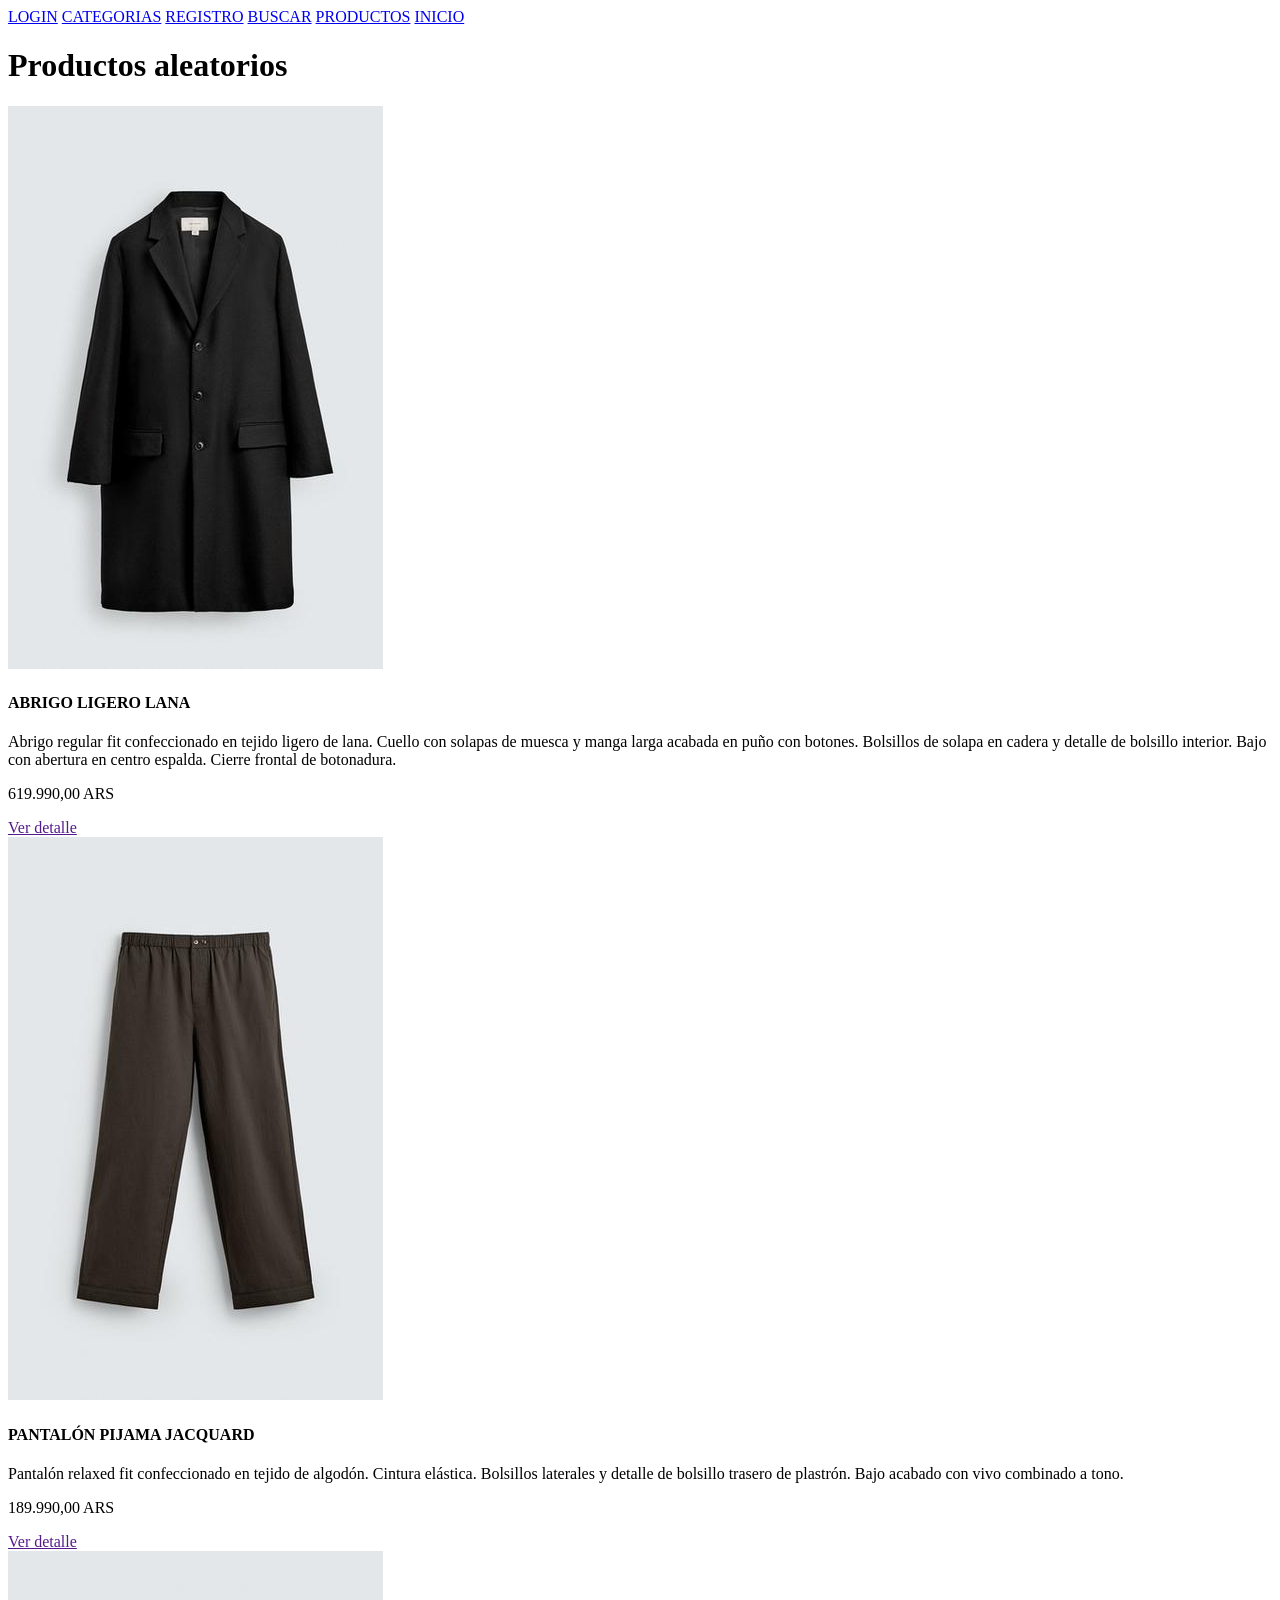
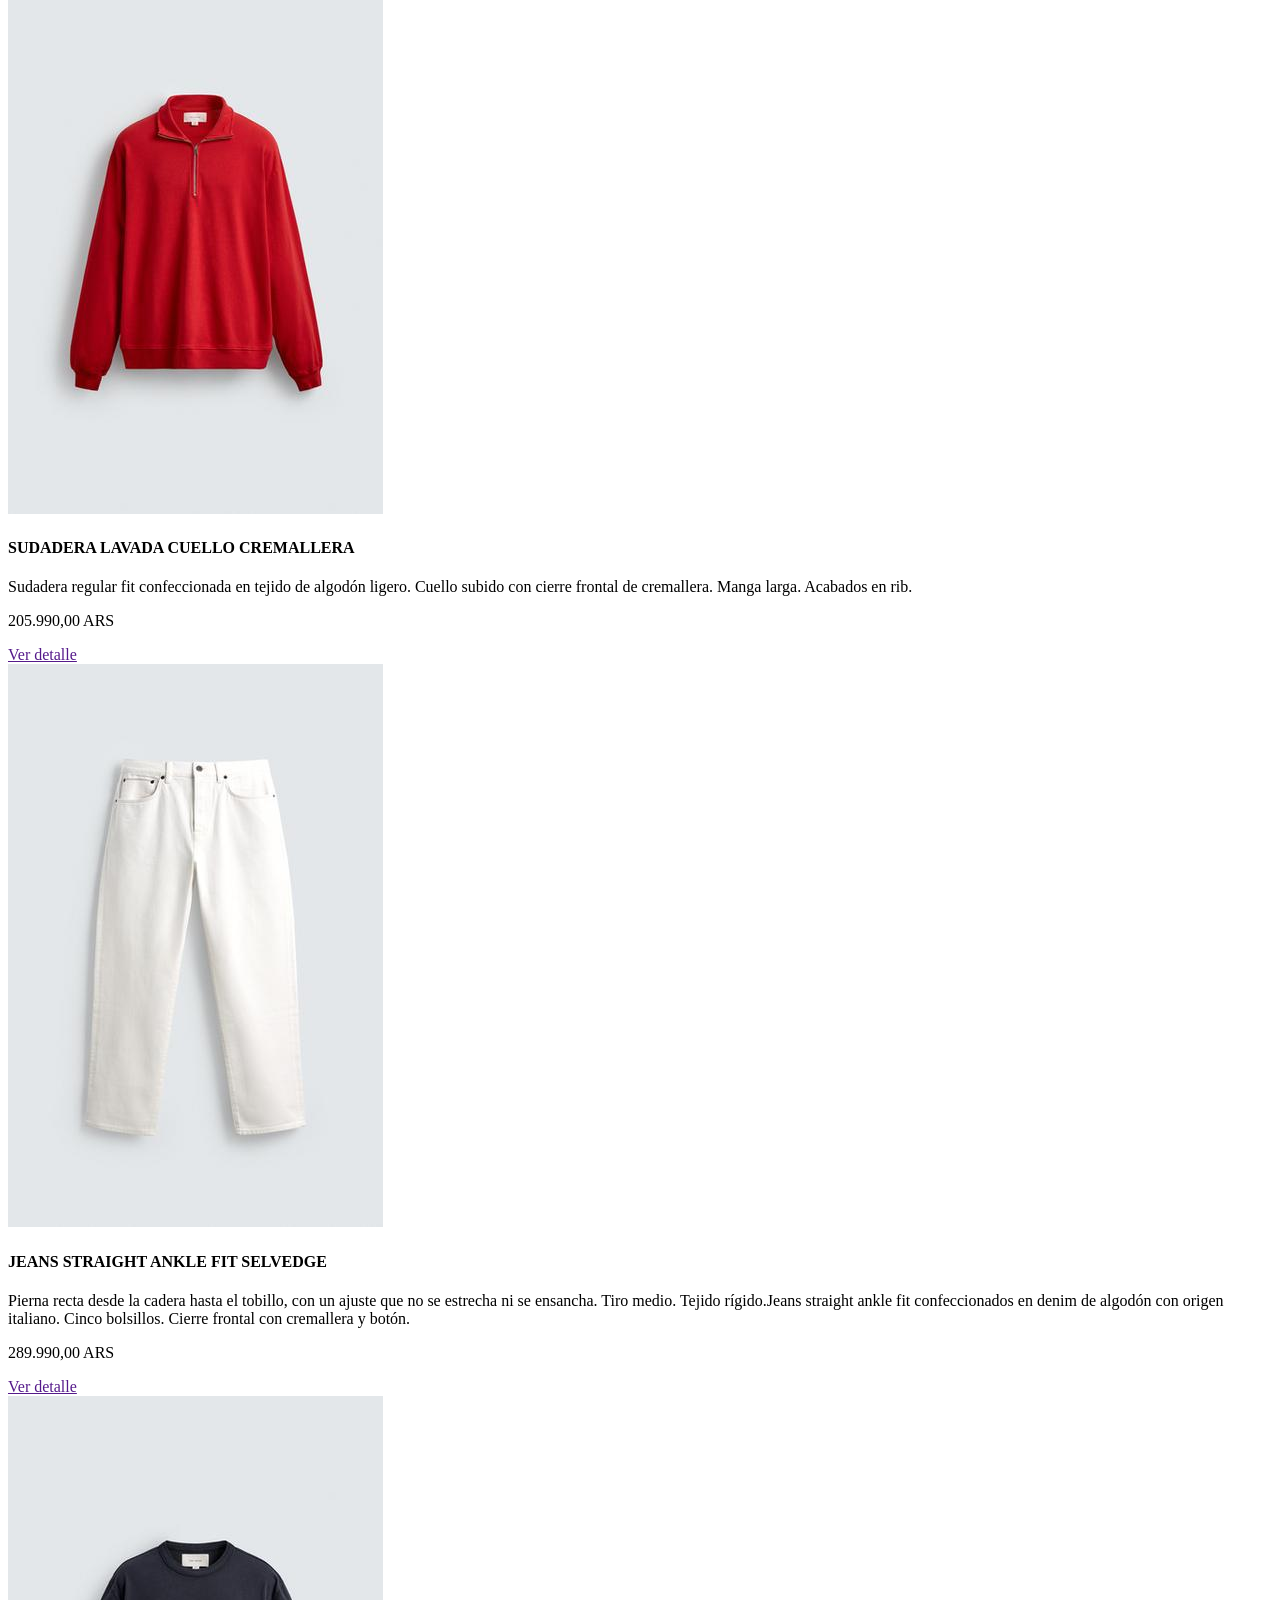
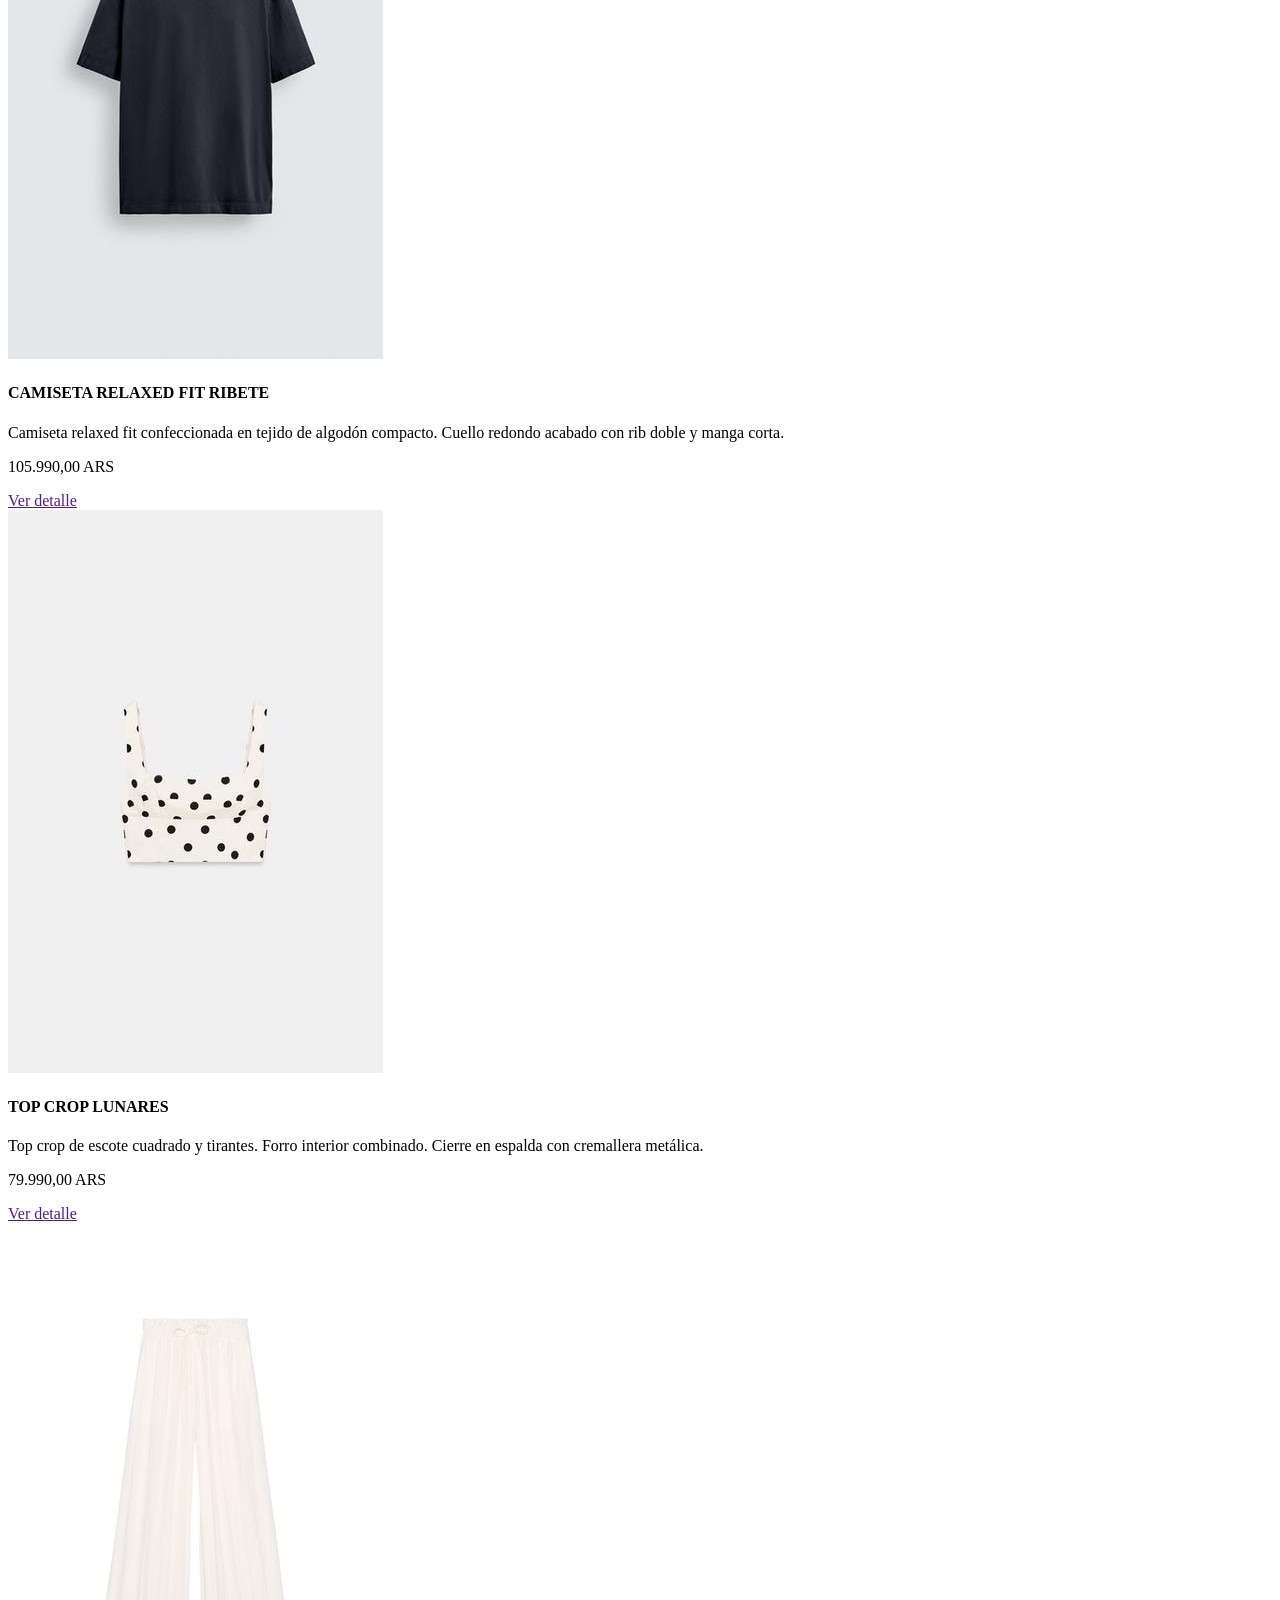
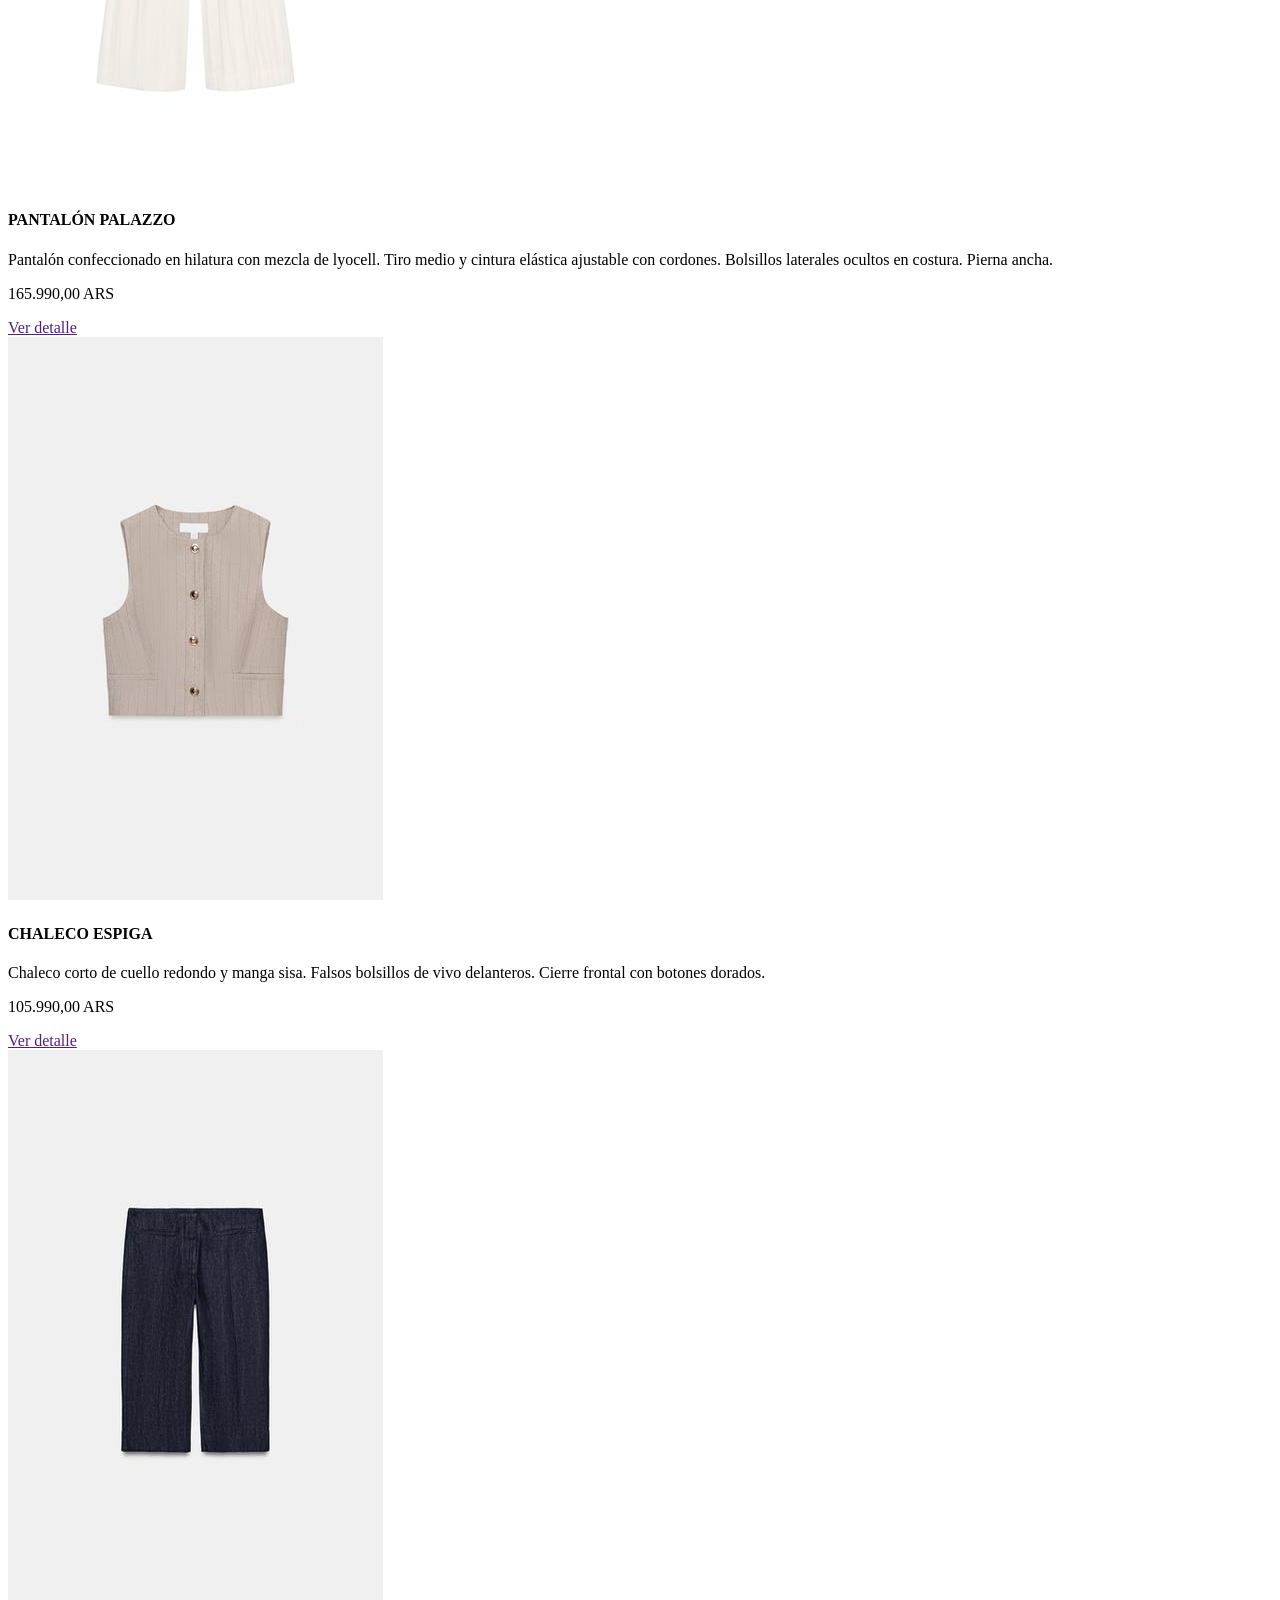
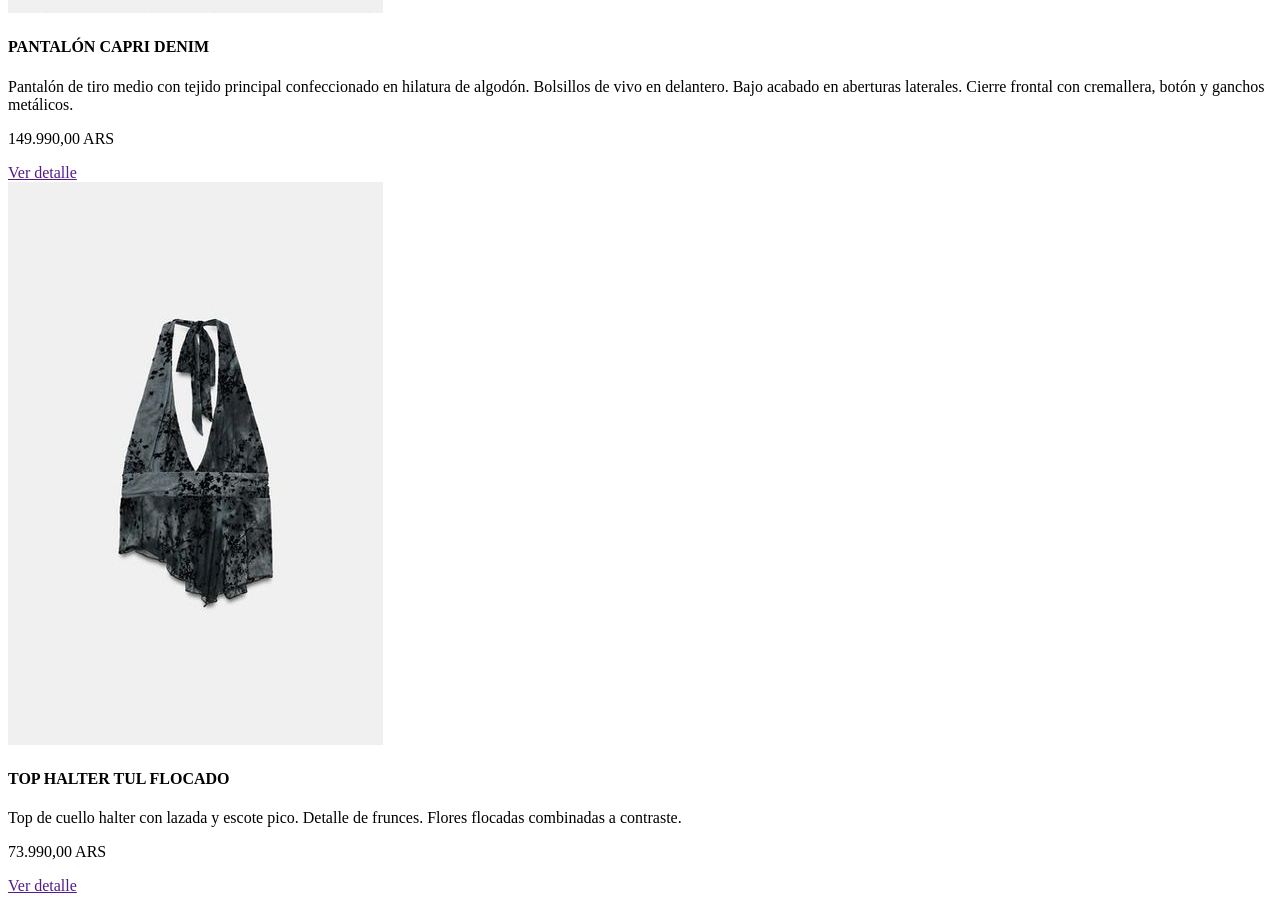
<file: aleatorio.html>
<!DOCTYPE html>
<html lang="en">
<head>
    <meta charset="UTF-8">
    <meta name="viewport" content="width=device-width, initial-scale=1.0">
    <title>Document</title>
</head>
<body id="aleatorio">

    <header>
        <a href="./login.html">LOGIN</a>
        <a href="./category.html">CATEGORIAS</a>
        <a href="./register.html">REGISTRO</a>
        <a href="./search.html">BUSCAR</a>
        <a href="./product.html">PRODUCTOS</a>
        <a href="./index.html">INICIO</a>

        <h1>Productos aleatorios</h1>

    </header>
    
<section>
    <main>
       
        <article>
            <img src="./imagenes/ropahombre6.jpg" alt="">
            <h4>ABRIGO LIGERO LANA</h4>
            <p>Abrigo regular fit confeccionado en tejido ligero de lana. Cuello con solapas de muesca y manga larga acabada en puño con botones. Bolsillos de solapa en cadera y detalle de bolsillo interior. Bajo con abertura en centro espalda. Cierre frontal de botonadura.</p>
            <p>619.990,00 ARS</p>
            <a href="">Ver detalle</a>
        </article>

        <article>
            <img src="./imagenes/ropahombre7.jpg" alt="">
            <h4>PANTALÓN PIJAMA JACQUARD</h4>
            <p>Pantalón relaxed fit confeccionado en tejido de algodón. Cintura elástica. Bolsillos laterales y detalle de bolsillo trasero de plastrón. Bajo acabado con vivo combinado a tono.</p>
            <p>189.990,00 ARS</p>
            <a href="">Ver detalle</a>
        </article>
        
        <article>
            <img src="./imagenes/ropahombre8.jpg" alt="">
            <h4>SUDADERA LAVADA CUELLO CREMALLERA</h4>
            <p>Sudadera regular fit confeccionada en tejido de algodón ligero. Cuello subido con cierre frontal de cremallera. Manga larga. Acabados en rib.</p>
            <p>205.990,00 ARS</p>
            <a href="">Ver detalle</a>
        </article>

        <article>
            <img src="./imagenes/ropahombre9.jpg" alt="">
            <h4>JEANS STRAIGHT ANKLE FIT SELVEDGE</h4>
            <p>Pierna recta desde la cadera hasta el tobillo, con un ajuste que no se estrecha ni se ensancha. Tiro medio. Tejido rígido.Jeans straight ankle fit confeccionados en denim de algodón con origen italiano. Cinco bolsillos. Cierre frontal con cremallera y botón.</p>
            <p>289.990,00 ARS</p>
            <a href="">Ver detalle</a>
        </article>

        <article>
            <img src="./imagenes/ropahombre10.jpg" alt="">
            <h4>CAMISETA RELAXED FIT RIBETE</h4>
            <p>Camiseta relaxed fit confeccionada en tejido de algodón compacto. Cuello redondo acabado con rib doble y manga corta.</p>
            <p>105.990,00 ARS</p>
            <a href="">Ver detalle</a>
        </article>

        <article>
            <img src="./imagenes/ropamujer6.jpg" alt="">
            <h4>TOP CROP LUNARES</h4>
            <p>Top crop de escote cuadrado y tirantes. Forro interior combinado. Cierre en espalda con cremallera metálica.</p>
            <p>79.990,00 ARS</p>
            <a href="">Ver detalle</a>
        </article>

        <article>
            <img src="./imagenes/ropamujer7.jpg" alt="">
            <h4>PANTALÓN PALAZZO</h4>
            <p>Pantalón confeccionado en hilatura con mezcla de lyocell. Tiro medio y cintura elástica ajustable con cordones. Bolsillos laterales ocultos en costura. Pierna ancha.</p>
            <p>165.990,00 ARS</p>
            <a href="">Ver detalle</a>
        </article>

        <article>
            <img src="./imagenes/ropamujer8.jpg" alt="">
            <h4>CHALECO ESPIGA</h4>
            <p>Chaleco corto de cuello redondo y manga sisa. Falsos bolsillos de vivo delanteros. Cierre frontal con botones dorados.</p>
            <p>105.990,00 ARS</p>
            <a href="">Ver detalle</a>
        </article>

        <article>
            <img src="./imagenes/ropamujer9.jpg" alt="">
            <h4>PANTALÓN CAPRI DENIM</h4>
            <p>Pantalón de tiro medio con tejido principal confeccionado en hilatura de algodón. Bolsillos de vivo en delantero. Bajo acabado en aberturas laterales. Cierre frontal con cremallera, botón y ganchos metálicos.</p>
            <p>149.990,00 ARS</p>
            <a href="">Ver detalle</a>
        </article>

        <article>
            <img src="./imagenes/ropamujer10.jpg" alt="">
            <h4>TOP HALTER TUL FLOCADO</h4>
            <p>Top de cuello halter con lazada y escote pico. Detalle de frunces. Flores flocadas combinadas a contraste.</p>
            <p>73.990,00 ARS</p>
            <a href="">Ver detalle</a>
        </article>

    </main>

</section>





















</body>
</html>
</file>
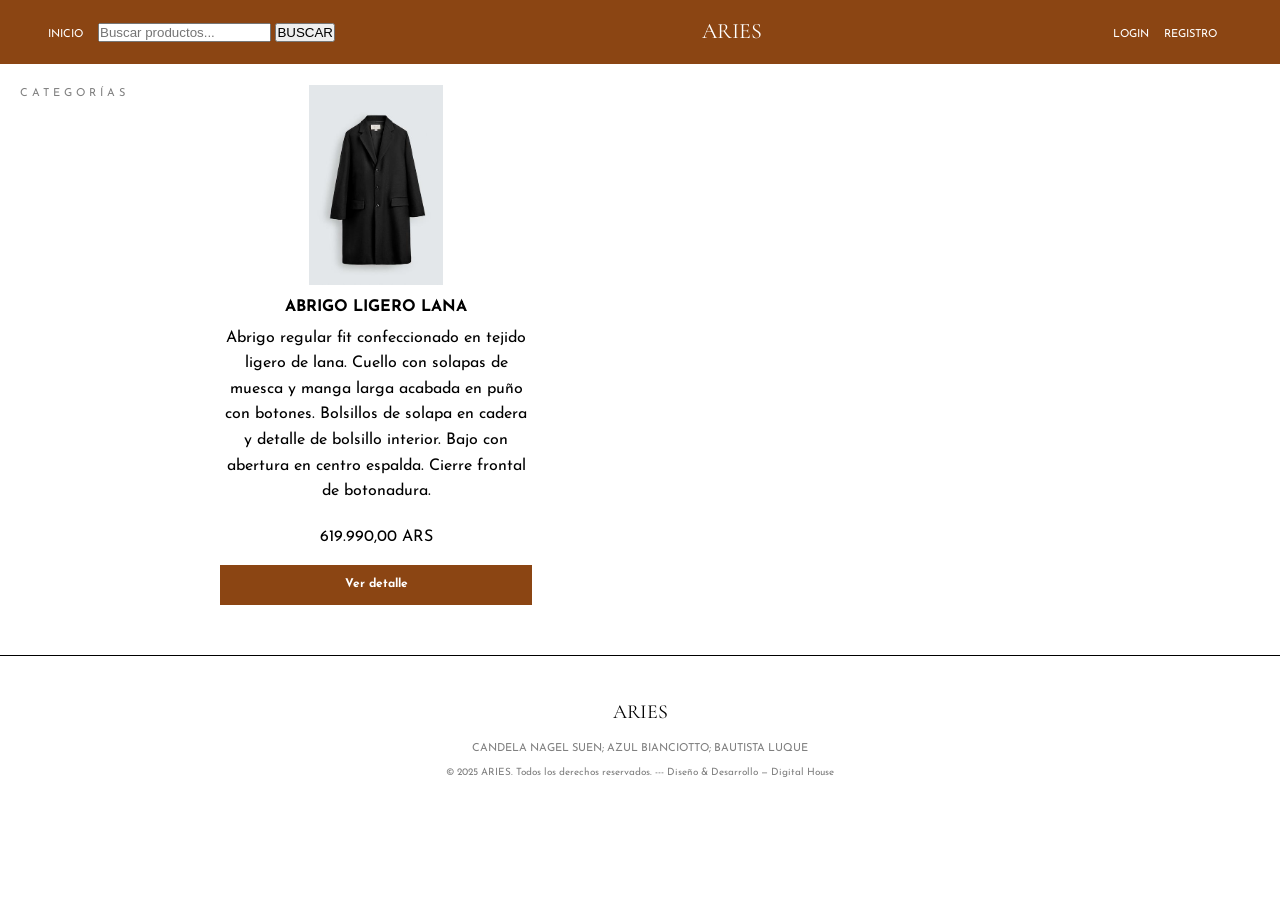
<file: category.html>
<!DOCTYPE html>
<html lang="en">
<head>
    <meta charset="UTF-8">
    <meta name="viewport" content="width=device-width, initial-scale=1.0">
    <title>Productos aleatorios</title>
     <link rel="preconnect" href="https://fonts.googleapis.com">
<link rel="preconnect" href="https://fonts.gstatic.com" crossorigin>
<link href="https://fonts.googleapis.com/css2?family=Josefin+Sans:wght@300;400;600&family=Cormorant+Garamond:wght@300;400&display=swap" rel="stylesheet">

    <link rel="stylesheet" href="css/styles.css">

</head>
<body id="category">

    <header class="webheader">
    <nav class="indexheader">
        <ul class="navizq">
            <li><a href="./index.html">INICIO</a></li>
            <li>
                <form action="./search.html" method="GET" class="formBuscador">
                    <div class="buscadorCampo">
                        <input type="text" name="busqueda" placeholder="Buscar productos...">
                        <button type="submit">BUSCAR</button>
                    </div>
                </form>
            </li>
        </ul>

        <a href="./index.html" class="logo">ARIES</a>

        <ul class="navder">
            <li><a href="./login.html">LOGIN</a></li>
            <li><a href="./register.html">REGISTRO</a></li>
        </ul>
    </nav>
    </header>

    <div class="contenedor">

        <aside class="sidebar">
            <h3>Categorías</h3>
            <ul class="listaCategorias">
            </ul>
        </aside>
    

   
    <div class="contenido">

    
        <main class="mainCategory">

            <section class="productos1">

                <article class="elementos">
                    <img class="fotos" src="./imagenes/ropahombre6.jpg" alt="">
                    <h4>ABRIGO LIGERO LANA</h4>
                    <p class="texto">Abrigo regular fit confeccionado en tejido ligero de lana. Cuello con solapas de muesca y manga larga acabada en puño con botones. Bolsillos de solapa en cadera y detalle de bolsillo interior. Bajo con abertura en centro espalda. Cierre frontal de botonadura.</p>
                    <p class="texto">619.990,00 ARS</p>
                    <a class="detalle" href="./product.html">Ver detalle</a>
                    
                </article>

               
            </section>

        </main>
    </div>

</div>
            

    
        
    

<footer class="webfooter">
  <div class="footerAdentro">
    <p class="footerLogo">ARIES</p>
    <p class="footerNombres"> Candela Nagel Suen; Azul Bianciotto; Bautista Luque</p>
    <p class="footerDerechos">© 2025 ARIES. Todos los derechos reservados. --- Diseño & Desarrollo — Digital House</p>
  </div>
</footer>
    <script src="js/side.js"></script>
    <script src="./js/category.js"></script>
    <script src="./js/buscador.js"></script>
    <script src="./js/saludo.js"></script>
    <script src="./js/logout.js"></script>
</body>
</html>
</file>
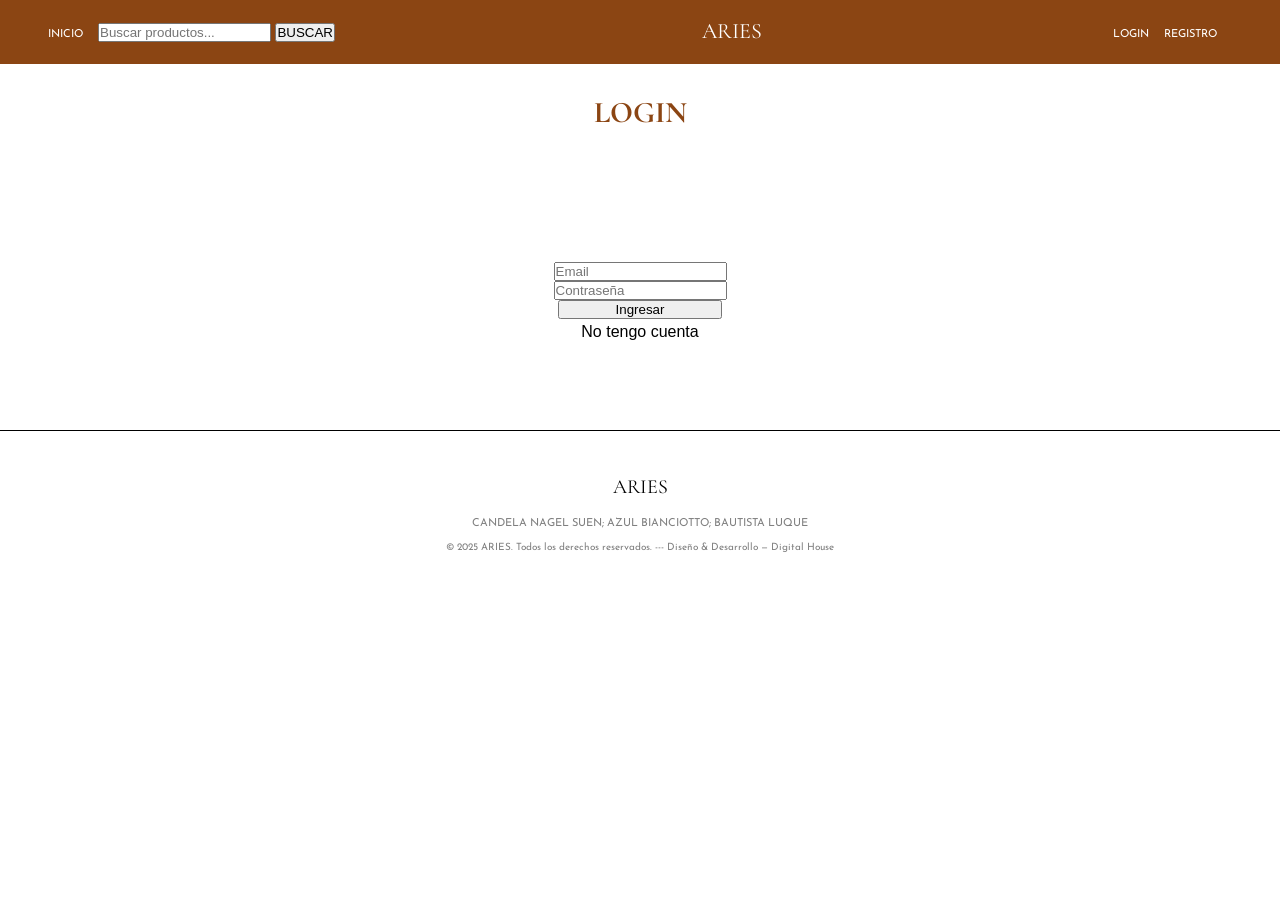
<file: login.html>
<!DOCTYPE html>
<html lang="en">
<head>
    <meta charset="UTF-8">
    <meta name="viewport" content="width=device-width, initial-scale=1.0">
    <title>Document</title>
     <link rel="preconnect" href="https://fonts.googleapis.com">
<link rel="preconnect" href="https://fonts.gstatic.com" crossorigin>
<link href="https://fonts.googleapis.com/css2?family=Josefin+Sans:wght@300;400;600&family=Cormorant+Garamond:wght@300;400&display=swap" rel="stylesheet">
    <link rel="stylesheet" href="./css/styles.css">
</head>
<body id="login">
   
   
   <header class="webheader">
    <nav class="indexheader">
        <ul class="navizq">
            <li><a href="./search.html">INICIO</a></li>
            <li>
                <form action="./search.html" method="GET" class="formBuscador">
                    <div class="buscadorCampo">
                        <input type="text" name="busqueda" placeholder="Buscar productos...">
                        <button type="submit">BUSCAR</button>
                    </div>
                </form>
            </li>
        </ul>

        <a href="./index.html" class="logo">ARIES</a>

        <ul class="navder">
            <li><a href="./login.html">LOGIN</a></li>
            <li><a href="./register.html">REGISTRO</a></li>
        </ul>
    </nav>
    </header>

     <h1 class="coleccionIndex">Login</h1>
        <form class="fClass" id="formLogin">
        <input type="email" id="inputEmail" name="email" placeholder="Email">
        <span class="errorMensaje" id="errorEmail"></span>

        <input type="password" id="inputPassword" name="password" placeholder="Contraseña">
        <span class="errorMensaje" id="errorPassword"></span>

        <button class="loginbotton" type="submit">Ingresar</button>
        <a href="./register.html">No tengo cuenta</a>
    </form>
<footer class="webfooter">
  <div class="footerAdentro">
    <p class="footerLogo">ARIES</p>
    <p class="footerNombres"> Candela Nagel Suen; Azul Bianciotto; Bautista Luque</p>
    <p class="footerDerechos">© 2025 ARIES. Todos los derechos reservados. --- Diseño & Desarrollo — Digital House</p>
  </div>
</footer>

    <script src="./js/login.js"></script>
    <script src="./js/buscador.js"></script>
    <script src="./js/saludo.js"></script>
    <script src="./js/logout.js"></script>
</body>

</html>
</file>
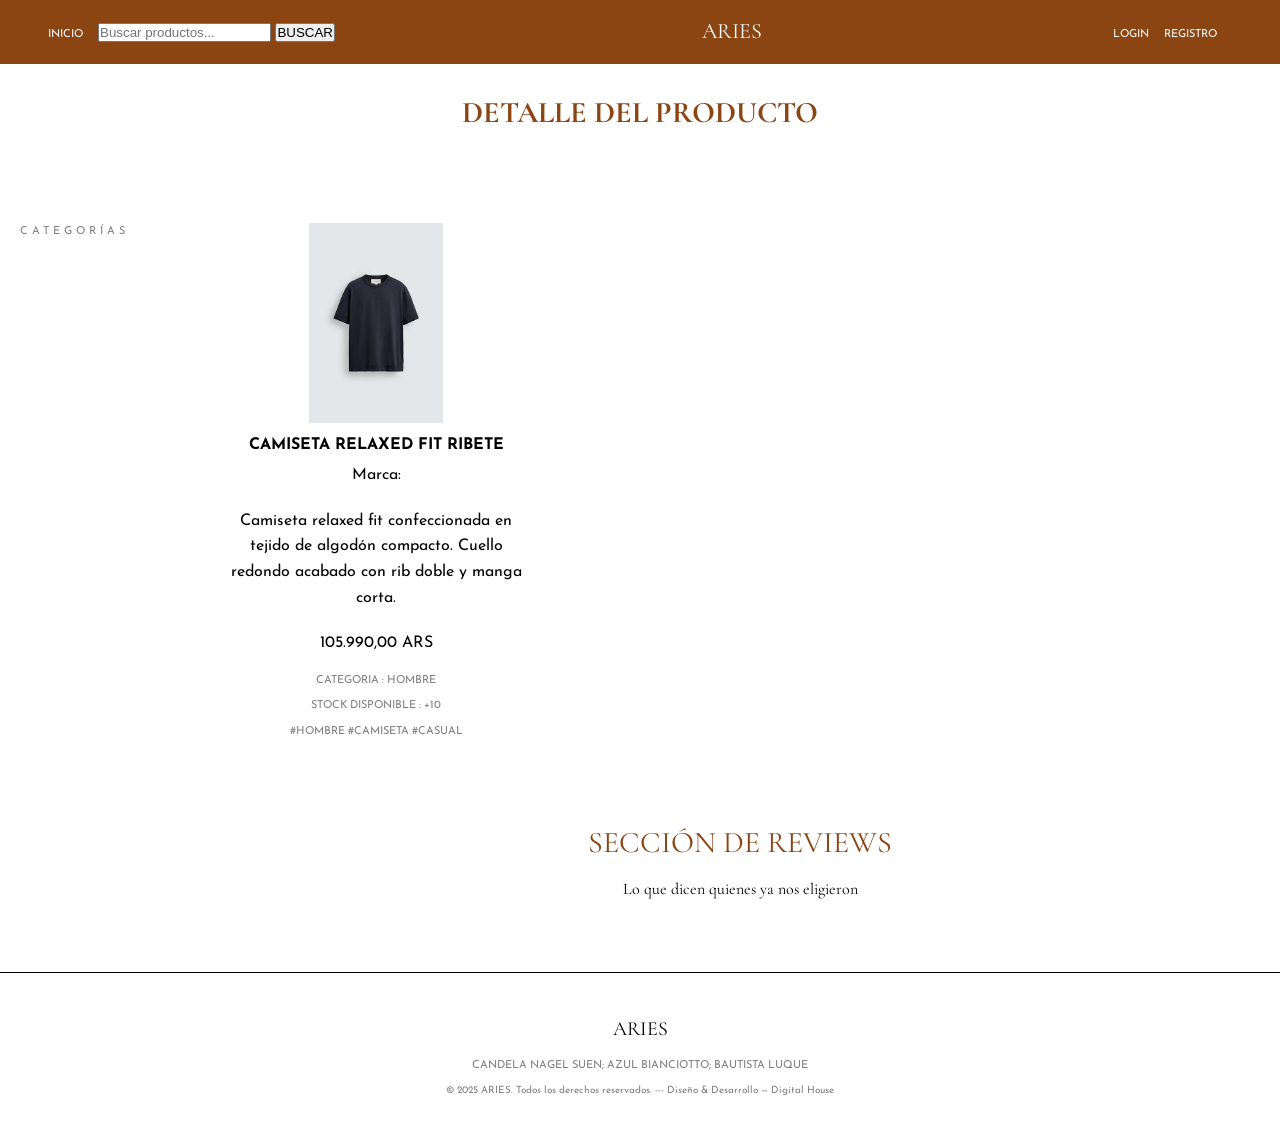
<file: product.html>
<!DOCTYPE html>
<html lang="en">
<head>
    <meta charset="UTF-8">
    <meta name="viewport" content="width=device-width, initial-scale=1.0">
    <title>Productos más vendidos</title>
     <link rel="preconnect" href="https://fonts.googleapis.com">
<link rel="preconnect" href="https://fonts.gstatic.com" crossorigin>
<link href="https://fonts.googleapis.com/css2?family=Josefin+Sans:wght@300;400;600&family=Cormorant+Garamond:wght@300;400&display=swap" rel="stylesheet">

   <link rel="stylesheet" href="css/styles.css">

</head>
<body id="detalle">

    <header class="webheader">
    <nav class="indexheader">
        <ul class="navizq">
            <li><a href="./index.html">INICIO</a></li>
            <li>
                <form action="./search.html" method="GET" class="formBuscador">
                    <div class="buscadorCampo">
                        <input type="text" name="busqueda" placeholder="Buscar productos...">
                        <button type="submit">BUSCAR</button>
                    </div>
                </form>
            </li>
        </ul>

        <a href="./index.html" class="logo">ARIES</a>

        <ul class="navder">
            <li><a href="./login.html">LOGIN</a></li>
            <li><a href="./register.html">REGISTRO</a></li>
        </ul>
    </nav>
    </header>

    <h1 class="coleccionIndex">Detalle del producto</h1>

    <br>

<div class="contenedor">

     <aside class="sidebar">
        <h3>Categorías</h3>
        <ul class="listaCategorias">
          
        </ul>
    </aside>

    <div class="contenido">
        <main>

        <section>
                 
            <article class="elementos">
                <img class="fotos" src="./imagenes/ropahombre10.jpg" alt="">
                <h4 class="titulo-producto">CAMISETA RELAXED FIT RIBETE</h4>
                <p class="texto marca">Marca:</p>
                <p class="texto descripcion">Camiseta relaxed fit confeccionada en tejido de algodón compacto. Cuello redondo acabado con rib doble y manga corta.</p>
                <p class="texto precio">105.990,00 ARS</p>
                <p class="footerNombres categoria">Categoria : Hombre</p>
                <p class="footerNombres stock">Stock disponible : +10</p>
                <p class="footerNombres tags"> #Hombre #Camiseta #Casual</p>
            </article>

        </section>

        <section class="contenedor-reviews">
            <div class="texto-encabezado">
                <h2 class="reviews">Sección de reviews</h2>
                <p class="previews">Lo que dicen quienes ya nos eligieron</p>
            </div>

            <div class="caja-flex">
               

            </div>
        </section>
    </main>
    </div>

</div>


<footer class="webfooter">
  <div class="footerAdentro">
    <p class="footerLogo">ARIES</p>
    <p class="footerNombres"> Candela Nagel Suen; Azul Bianciotto; Bautista Luque</p>
    <p class="footerDerechos">© 2025 ARIES. Todos los derechos reservados. --- Diseño & Desarrollo — Digital House</p>
  </div>
</footer>
    <script src="./js/side.js"></script>
    <script src="./js/product.js"></script>
    <script src="./js/buscador.js"></script>
    <script src="./js/saludo.js"></script>
    <script src="./js/logout.js"></script>
</body>
</html>
</file>
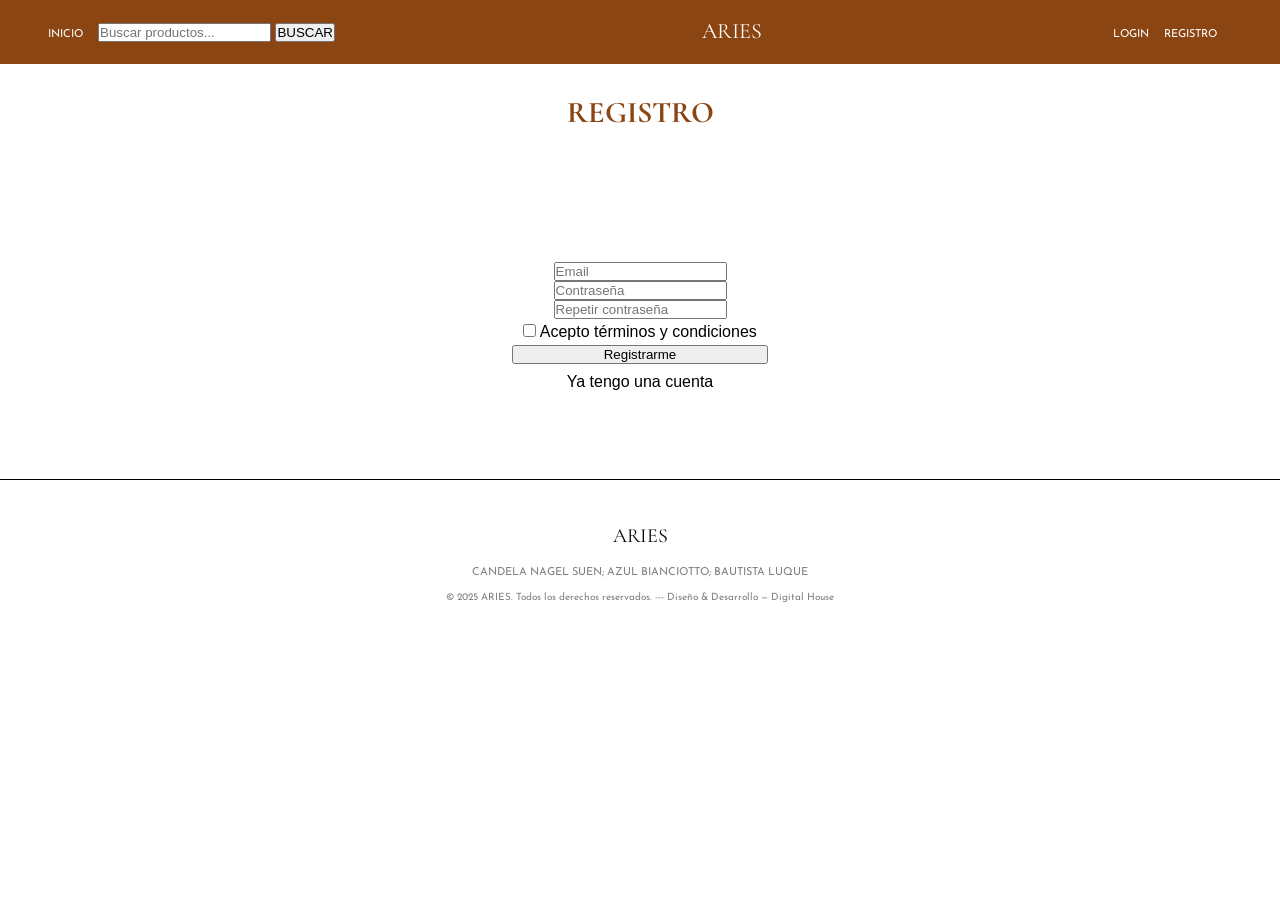
<file: register.html>
<!DOCTYPE html>
<html lang="en">
<head>
    <meta charset="UTF-8">
    <meta name="viewport" content="width=device-width, initial-scale=1.0">
     <link rel="preconnect" href="https://fonts.googleapis.com">
<link rel="preconnect" href="https://fonts.gstatic.com" crossorigin>
<link href="https://fonts.googleapis.com/css2?family=Josefin+Sans:wght@300;400;600&family=Cormorant+Garamond:wght@300;400&display=swap" rel="stylesheet">
    <link rel="stylesheet" href="./css/styles.css">
    <title>Document</title>
</head>
<body>
    <header class="webheader">
    <nav class="indexheader">
        <ul class="navizq">
            <li><a href="./index.html">INICIO</a></li>
            <li>
                <form action="search.html" method="GET" class="formBuscador">
                    <div class="buscadorCampo">
                        <input type="text" name="busqueda" placeholder="Buscar productos...">
                        <button type="submit">BUSCAR</button>
                    </div>
                </form>
            </li>
        </ul>

        <a href="./index.html" class="logo">ARIES</a>

        <ul class="navder">
            <li><a href="./login.html">LOGIN</a></li>
            <li><a href="./register.html">REGISTRO</a></li>
        </ul>
    </nav>
    </header>

    <h1 class="coleccionIndex">Registro</h1>
    <form class="fClass" id="formRegister">
       <input type="email" id="inputEmail" name="email" placeholder="Email">
        <span class="errorMensaje" id="errorEmail"></span>

        <input type="password" id="inputPassword" name="password" placeholder="Contraseña">
        <span class="errorMensaje" id="errorPassword"></span>

        <input type="password" id="inputRepetirPassword" name="repetirPassword" placeholder="Repetir contraseña">
        <span class="errorMensaje" id="errorRepetirPassword"></span>

        <label>
            <input type="checkbox" id="inputTerminos" name="terms" required>
            Acepto términos y condiciones
        </label>
        <span class="errorMensaje" id="errorTerminos"></span>

        <button class="registerbotton" type="submit">Registrarme</button>
        <a href="./login.html">Ya tengo una cuenta</a>
    </form>
</header>

<footer class="webfooter">
  <div class="footerAdentro">
    <p class="footerLogo">ARIES</p>
    <p class="footerNombres"> Candela Nagel Suen; Azul Bianciotto; Bautista Luque</p>
    <p class="footerDerechos">© 2025 ARIES. Todos los derechos reservados. --- Diseño & Desarrollo — Digital House</p>
  </div>
</footer>

    <script src="./js/register.js"></script>
    <script src="./js/buscador.js"></script>
    <script src="./js/saludo.js"></script>
    <script src="./js/logout.js"></script>
</body>
</html>
</file>
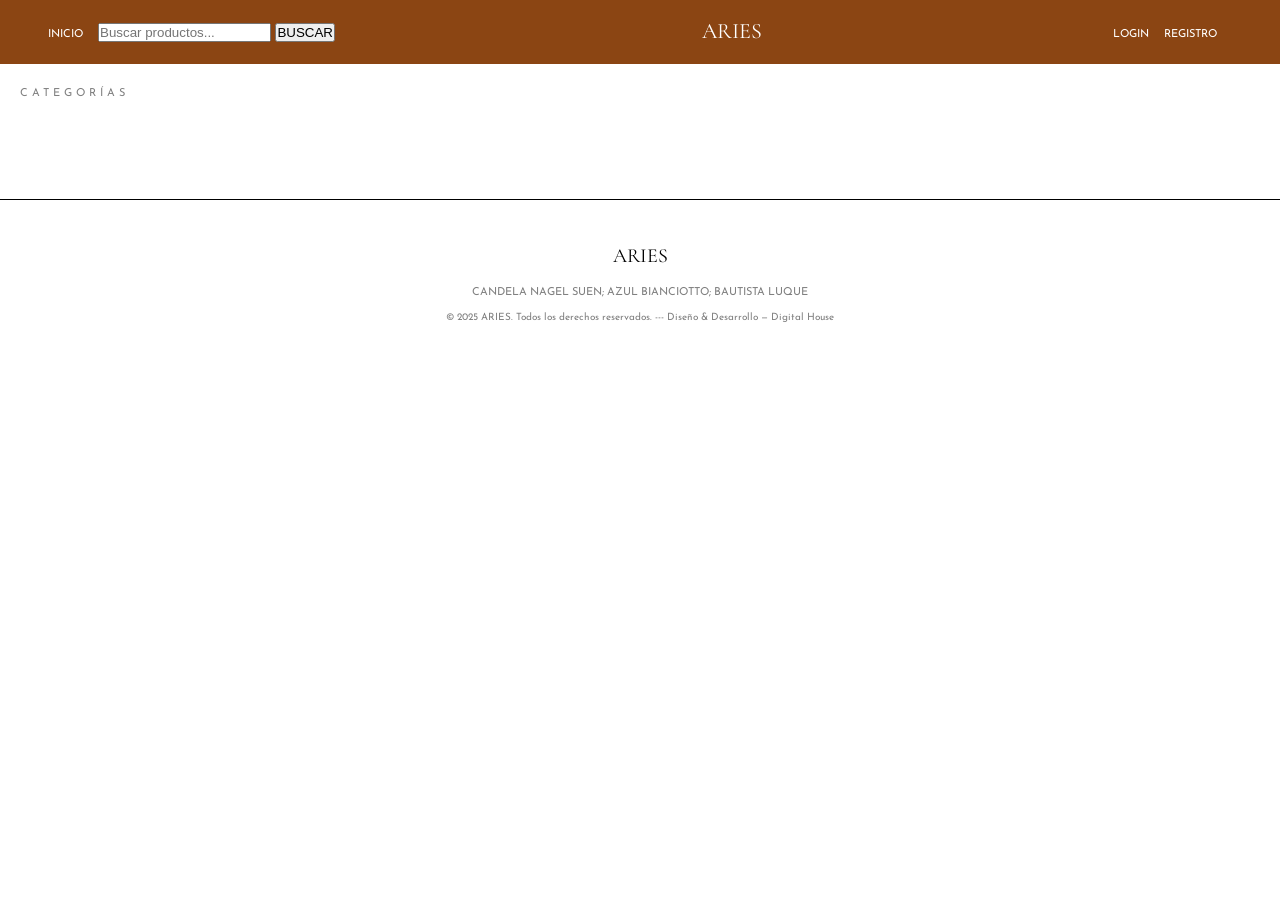
<file: search.html>
<!DOCTYPE html>
<html lang="en">

<head>
    <meta charset="UTF-8">
    <meta name="viewport" content="width=device-width, initial-scale=1.0">
    <title>Ropa ZARA</title>
    <link rel="preconnect" href="https://fonts.googleapis.com">
    <link rel="preconnect" href="https://fonts.gstatic.com" crossorigin>
    <link
        href="https://fonts.googleapis.com/css2?family=Josefin+Sans:wght@300;400;600&family=Cormorant+Garamond:wght@300;400&display=swap"
        rel="stylesheet">

    <link rel="stylesheet" href="./css/styles.css">
</head>

<body id="search">
    <header class="webheader">
    <nav class="indexheader">
        <ul class="navizq">
            <li><a href="./index.html">INICIO</a></li>
            <li>
                <form action="./search.html" method="GET" class="formBuscador">
                    <div class="buscadorCampo">
                        <input type="text" name="busqueda" placeholder="Buscar productos...">
                        <button type="submit">BUSCAR</button>
                    </div>
                </form>
            </li>
        </ul>
        

        <a href="./index.html" class="logo">ARIES</a>

        <ul class="navder">
            <li><a href="./login.html">LOGIN</a></li>
            <li><a href="./register.html">REGISTRO</a></li>
        </ul>
    </nav>
    </header>


<div class="contenedor">

    <aside class="sidebar">
        <h3>Categorías</h3>
        <ul class="listaCategorias">
        </ul>
    </aside>

    <div class="contenido">
        <h1 class="coleccionIndex resultadosTitulo"></h1>
        <section class="busqueda1">
        </section>
    </div>

</div>



    <footer class="webfooter">
    <div class="footerAdentro">
    <p class="footerLogo">ARIES</p>
    <p class="footerNombres"> Candela Nagel Suen; Azul Bianciotto; Bautista Luque</p>
    <p class="footerDerechos">© 2025 ARIES. Todos los derechos reservados. --- Diseño & Desarrollo — Digital House</p>
  </div>
</footer>
    <script src="./js/side.js"></script>
    <script src="./js/search-results.js"></script>
    <script src="./js/buscador.js"></script>
    <script src="./js/saludo.js"></script>
    <script src="./js/logout.js"></script>
</body>

</html>
</file>
<file: css/styles.css>
* {
    margin: 0;
    padding: 0;
    box-sizing: border-box;
}

a {
    text-decoration: none;
    color: inherit;
}

h4 {
    font-family: 'Josefin Sans', sans-serif;
    font-weight: bold;
    text-transform: uppercase;
}

body {
    font-family: 'Helvetica Neue', Arial, sans-serif;
    color: black;
    background-color: white;
    line-height: 1.6;
}

li {
    list-style: none;
    margin-right: 15px;
}

.webheader {
    border-bottom: 1px solid white;
    background-color: saddlebrown;
}

.indexheader {
    display: flex;
    justify-content: space-between;
    align-items: center;
    padding: 0px 48px;
    height: 64px;
}

.navizq,
.navder{
    display: flex;
    flex-direction: row;
    list-style: none;
    margin: 0px;
    padding: 0px;
}

.navizq a,
.navder a {
    font-family: 'Josefin Sans', sans-serif;
    font-size: 11px;
    font-weight: normal;
    text-transform: uppercase;
    text-decoration: none;
    color: white;
    padding-bottom: 2px;
}

.logo {
    font-family: 'Cormorant Garamond', serif;
    font-size: 22px;
    font-weight: normal;
    text-transform: uppercase;
    text-decoration: none;
    color: white;
    text-align: center;
}

.saludo{
    color: white;
    font-family: 'Josefin Sans', sans-serif;
    text-transform: uppercase;
    font-size: 11px;
    }

.webfooter {
    border-top: 1px solid black;
    padding: 40px 48px;
    text-align: center;
}

.footerLogo {
    font-family: 'Cormorant Garamond', serif;
    font-size: 20px;
    font-weight: normal;
    text-transform: uppercase;
    color: black;
    margin-bottom: 12px;
}

.footerNombres {
    font-family: 'Josefin Sans', sans-serif;
    font-size: 11px;
    text-transform: uppercase;
    color: grey;
    margin-bottom: 8px;
}

.footerDerechos {
    font-family: 'Josefin Sans', sans-serif;
    font-size: 10px;
    color: grey;
}

.indexBanner img {
    width: 100%;
    height: 500px;
}

.coleccionIndex {
    font-family: 'Cormorant Garamond', serif;
    font-weight: bold;
    text-transform: uppercase;
    text-align: center;
    color: saddlebrown;
    font-size: 30px;
    padding: 24px 0px 40px 0px;
}

/* ASIDE LAYOUT */
.contenedor {
    display: flex;
}

.sidebar {
    width: 200px;
    min-width: 200px;
    border-right: 1px solid white;
    padding: 20px;
}

.sidebar h3 {
    font-family: 'Josefin Sans', sans-serif;
    font-size: 11px;
    letter-spacing: 4px;
    text-transform: uppercase;
    color: grey;
    margin: 0 0 30px 0;
    font-weight: normal;
}

.sidebar ul {
    list-style-type: none;
    padding: 0;
    margin: 0;
}

.sidebar ul li a {
    font-family: 'Josefin Sans', sans-serif;
    display: block;
    padding: 15px 0;
    text-decoration: none;
    color: black;
    font-size: 11px;
    letter-spacing: 2px;
    text-transform: uppercase;
    border-bottom: 1px solid white;
}

.contenido {
    padding: 20px;
    flex-grow: 1;
    width: 0;
}

/* PRODUCTOS */
.productos1 {
    display: flex;
    flex-wrap: wrap;
    flex-direction: row;
    justify-content: space-between;
    width: 100%;
    
    
    
    
}

.productos2 {
    display: flex;
    margin-bottom: 30px;
    flex-wrap: wrap;
    justify-content: space-between;
}

.busqueda1 {
    display: flex;
    margin-bottom: 30px;
    flex-wrap: wrap;
    justify-content: space-between;
    flex-direction: row-reverse;
    align-items: stretch;
}

.elementos {
    width: 30% ;
    min-width: 250px; 
    margin-bottom: 30px;
    display: flex;
    flex-direction: column;
    text-align: center;
    
}

.fotos {
    margin-bottom: 10px;
    width: 100%;
    height: 200px;
    object-fit: contain;
}

.texto {
    font-family: 'Josefin Sans', sans-serif;
    margin-bottom: 15px;
    margin-top: 5px;
}

.detalle {
    font-family: 'Josefin Sans', sans-serif;
    display: inline-block;
    font-weight: bold;
    padding: 10px;
    font-size: 12px;
    color: white;
    background-color: saddlebrown;
}

/* FORMS */
.fClass {
    display: flex;
    justify-content: center;
    flex-direction: column;
    width: 40%;
    margin: 85px auto;
    align-items: center;
}

.loginbotton {
    width: 32.2%;
}

.registerbotton {
    width: 50%;
    margin-bottom: 5px;
}

/* REVIEWS */
.contenedor-reviews {
    max-width: 1180px;
    margin: 0 auto;
    padding: 40px 0;
    text-align: center;
}

.caja-flex {
    display: flex;
    flex-direction: row;
    justify-content: center;
}

.tarjeta-review {
    width: 30%;
    background-color: white;
    padding: 20px;
    border: 1px solid saddlebrown;
    margin: 10px;
    text-align: center;
}

.foto-perfil {
    width: 80px;
    height: 80px;
    object-fit: cover;
    object-position: center;
    border-radius: 50%;
    margin-bottom: 15px;
    border: 3px solid white;
}

.texto-comentario {
    font-family: 'Josefin Sans', sans-serif;
    color: grey;
    font-size: 14px;
}

.reviews {
    font-family: 'Cormorant Garamond', serif;
    font-size: 30px;
    font-weight: normal;
    text-transform: uppercase;
    color: saddlebrown;
    margin-bottom: 10px;
}

.previews {
    font-family: 'Cormorant Garamond', serif;
    font-size: 16px;
    font-weight: normal;
    color: black;
    margin-bottom: 10px;
}

.nombreReview {
    font-family: 'Josefin Sans', sans-serif;
    color: black;
    font-weight: bold;
    text-transform: uppercase;
    font-size: 14px;
}

.mainCategory{
    
    width: 100%;
}
                

/* RESPONSIVE */
@media (max-width: 445px) {
    .indexheader {
        flex-direction: column-reverse;
        height: 150px;
        padding: 10px 10px;
    }
    .logo {
        font-size: 32px;
        width: 100%;
        text-align: center;
    }
    .navizq, .navder {
        width: 100%;
        justify-content: center;
    }
    .buscadorCampo {
        width: 90%;
        display: flex;
        justify-content: center;
    }
    .buscadorCampo input {
        width: 100%;
        padding: 10px;
        font-size: 14px;
    }
    .indexBanner img {
        height: 200px;
        object-fit: cover;
    }
    .coleccionIndex {
        font-size: 24px;
    }
    .contenedor {
        flex-direction: column;
    }
    .sidebar {
        width: 100%;
        border-right: none;
        border-bottom: 1px solid white;
    }
    .elementos {
        width: 30%;
        min-width: 280px; /* Evita que se achiquen de más */
        margin-bottom: 30px;
        padding: 15px;
        display: flex;
        flex-direction: column;
        justify-content: space-between;
        text-align: center;
        border: 1px solid saddlebrown;
    }
    .fClass {
        width: 90%;
        margin: 30px auto; /*eliminar*/
    }
    .loginbotton, .registerbotton {
        width: 100%;
        margin-bottom: 10px;
        padding: 12px;
    }
    .caja-flex {
        flex-direction: column;
        align-items: center;
    }
    .tarjeta-review {
        width: 95%;
        margin-bottom: 20px;
    }
}
</file>
